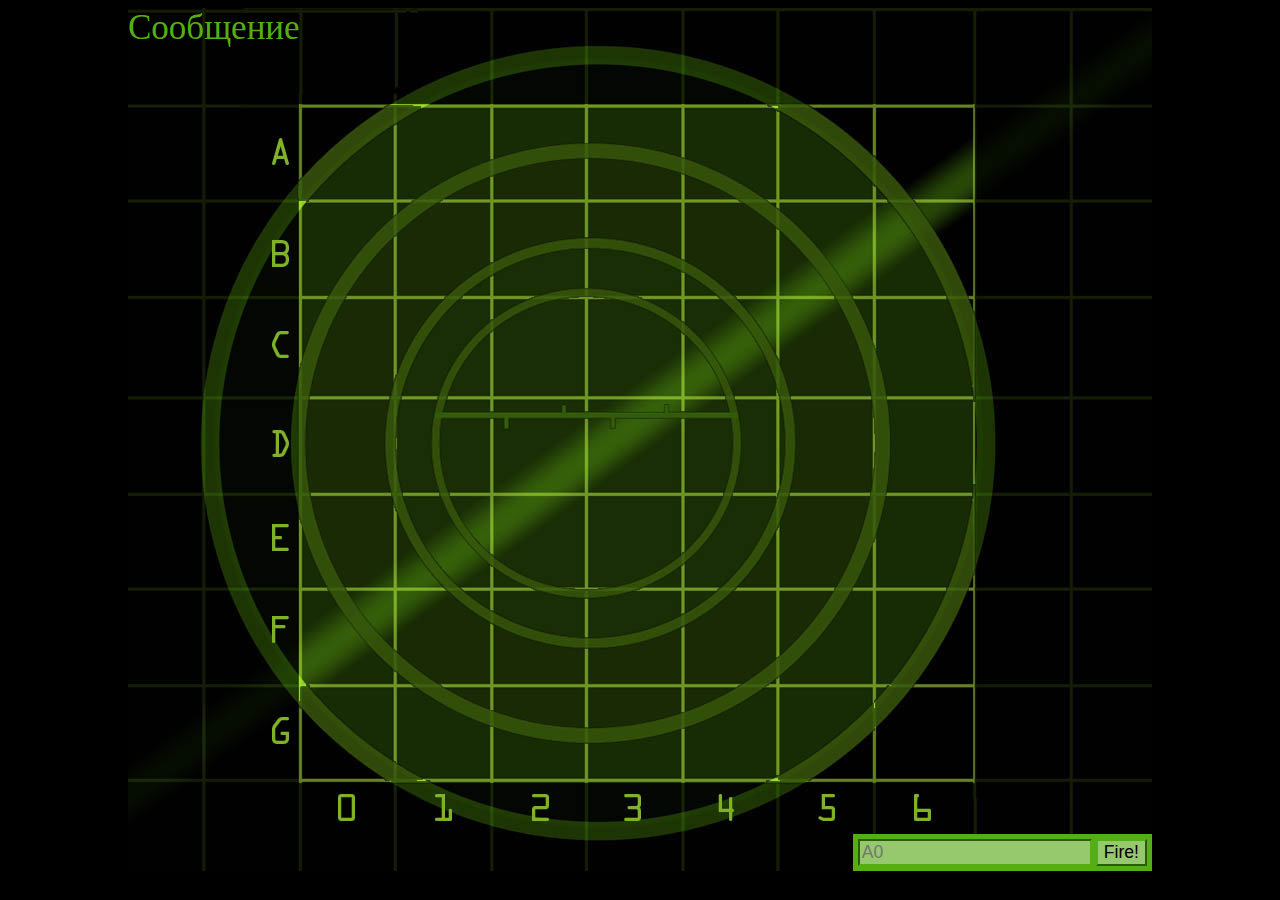
<file: index.html>
<!DOCTYPE html>
<html>

<head>
    <title>морской бой на JS</title>
    <meta charset="utf-8">
    <link rel="stylesheet" type="text/css" href="sea.css">
</head>

<body>
    <div id="board">
        <div id="messageArea">Сообщение</div>
        <table>
            <tr>
                <td id="00"></td><td id="01"></td><td id="02"></td><td id="03"></td><td id="04"></td><td id="05"></td><td id="06"></td>
            </tr>
            <tr>
                <td id="10"></td><td id="11"></td><td id="12"></td><td id="13"></td><td id="14"></td><td id="15"></td><td id="16"></td>
            </tr>
            <tr>
                <td id="20"></td><td id="21"></td><td id="22"></td><td id="23"></td><td id="24"></td><td id="25"></td><td id="26"></td>
            </tr>
            <tr>
                <td id="30"></td><td id="31"></td><td id="32"></td><td id="33"></td><td id="34"></td><td id="35"></td><td id="36"></td>
            </tr>
            <tr>
                <td id="40"></td><td id="41"></td><td id="42"></td><td id="43"></td><td id="44"></td><td id="45"></td><td id="46"></td>
            </tr>
            <tr>
                <td id="50"></td><td id="51"></td><td id="52"></td><td id="53"></td><td id="54"></td><td id="55"></td><td id="56"></td>
            </tr>
            <tr>
                <td id="60"></td><td id="61"></td><td id="62"></td><td id="63"></td><td id="64"></td><td id="65"></td><td id="66"></td>
            </tr>
        </table>
        <form>
            <input type="text" id="guessInput" placeholder="A0">
            <input type="button" id="fireButton" value="Fire!">
        </form>
    </div>
    <script type='text/javascript' src=seaGame.js></script>
</body>

</html>
</file>
<file: sea.css>
body{
    background-color: black;
}
div#board{
    position: relative;
    width: 1024px;
    height: 863px;
    margin: auto;
    background: url("img/board.jpg") no-repeat;
}
div#messageArea{
    position: absolute;
    color: rgb(85,175,20);
    top: 0px;
    left: 0px;
    font-size: 35px;
}
table{
    position: absolute;
    left: 173px;
    top: 98px;
    border-spacing: 0px;
}
td{
    width: 94px;
    height: 94px;
}
form{
    position: absolute;
    bottom: 0px;
    right: 0px;
    padding: 5px;
    background-color: rgb(85,175,20);
}
form input{
    background-color: rgb(150,200,110);
    border-color: rgb(85,175,20);
    font-size: 1.1em;
}
.miss{
    background: url("img/miss.png") no-repeat center center;
}
.hit{
    background: url("img/ship.png") no-repeat center center;
}
</file>
